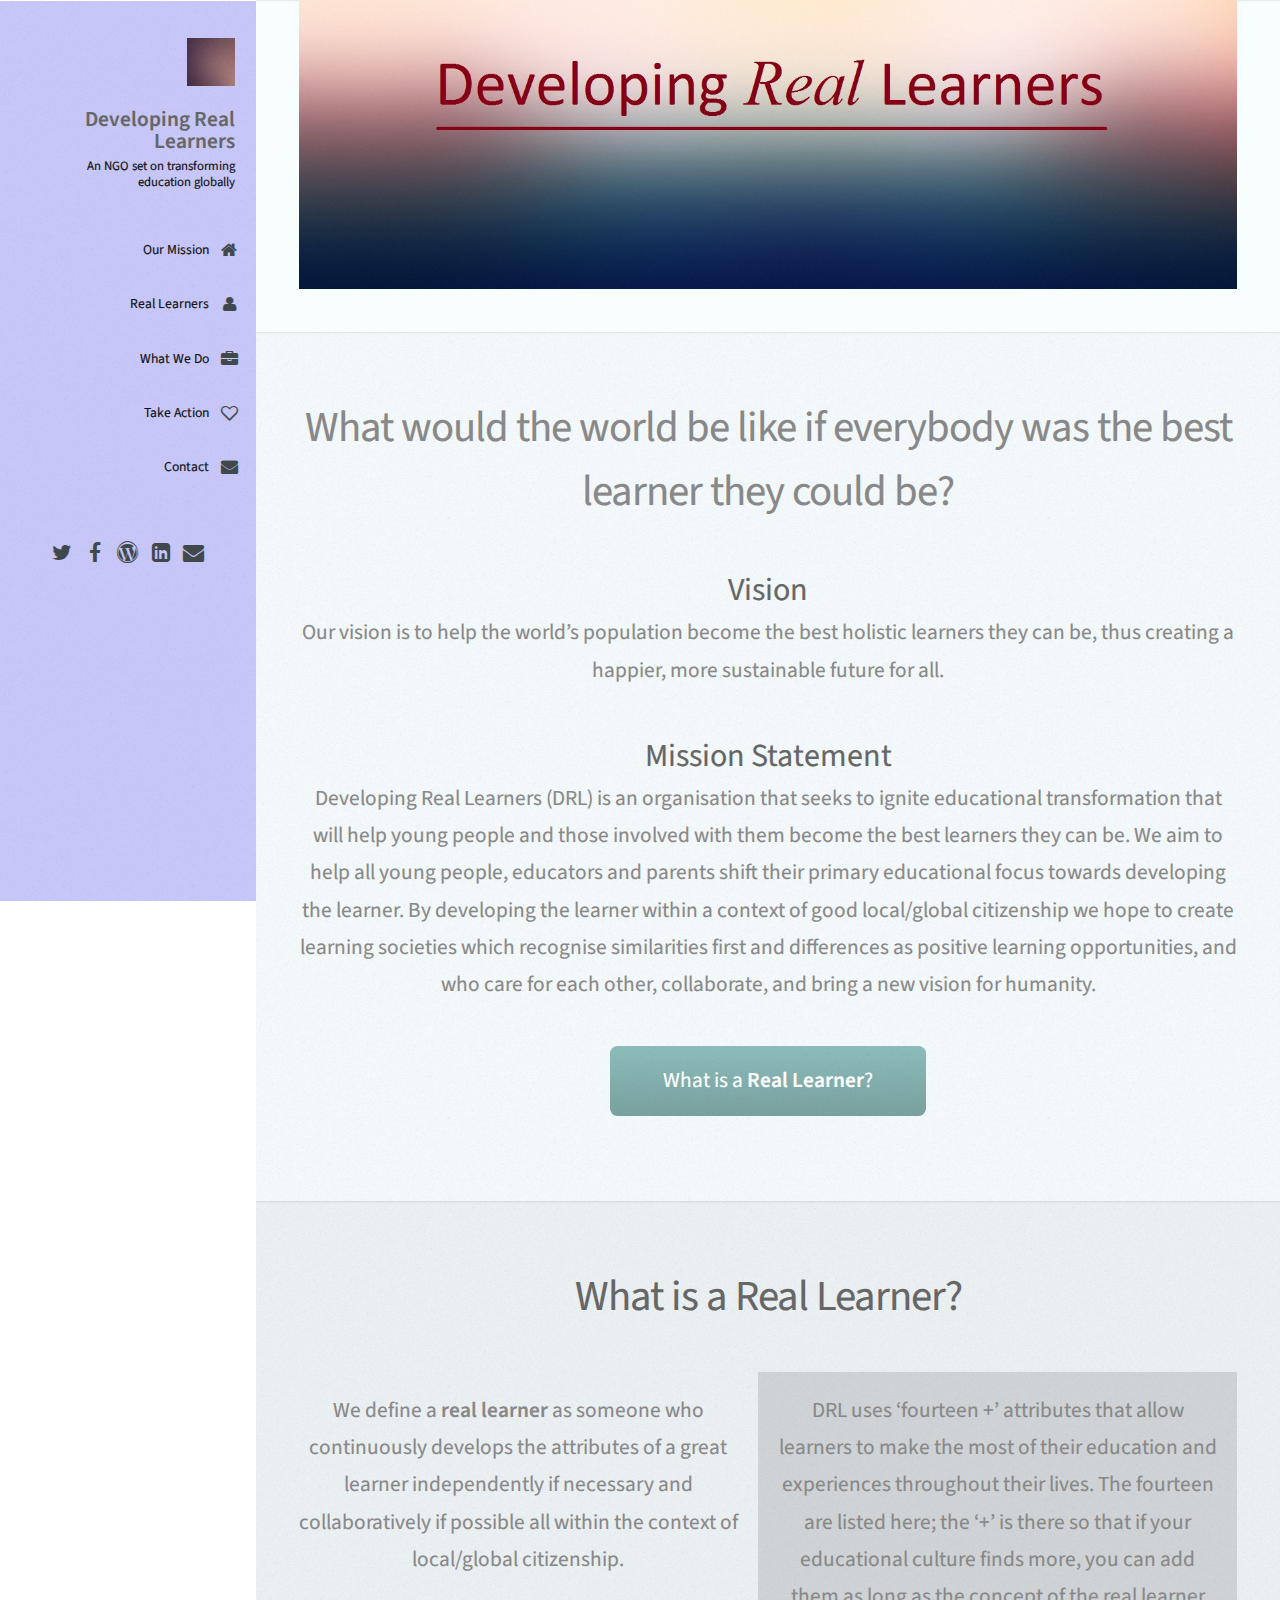
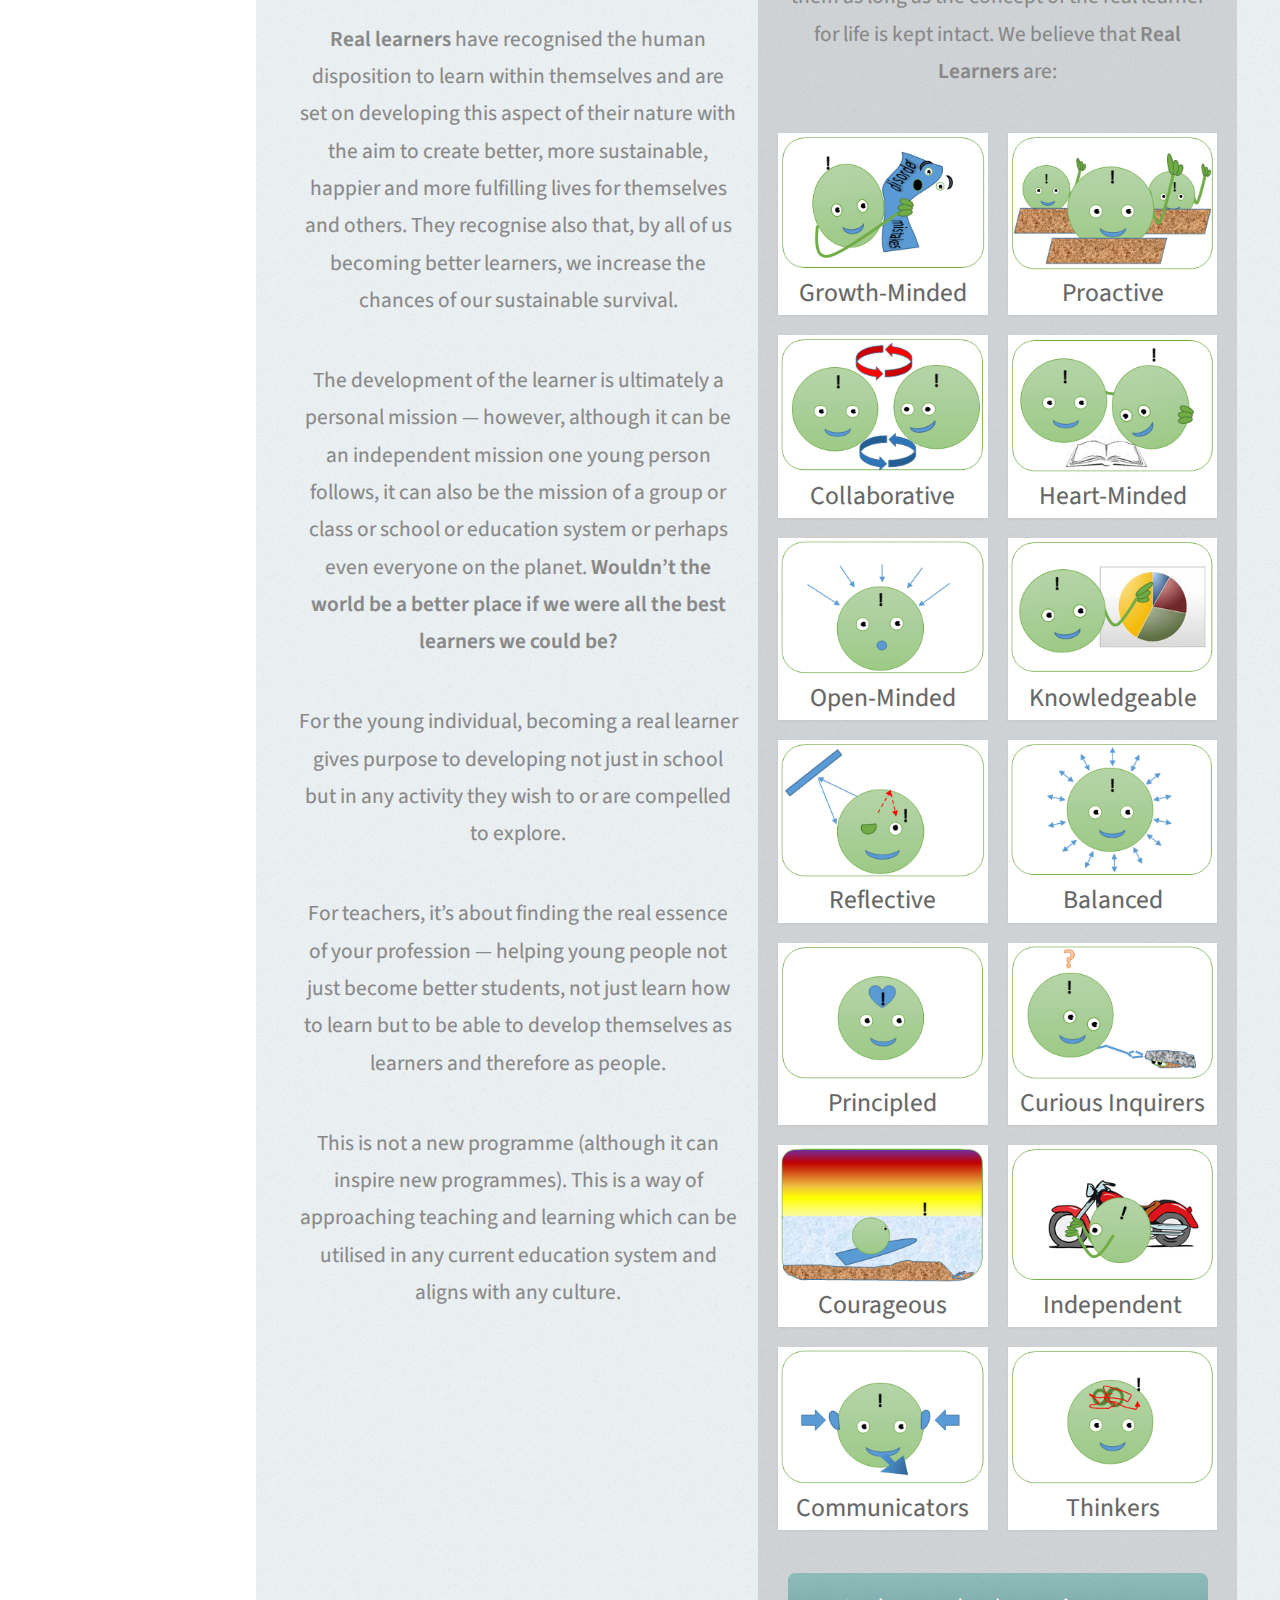
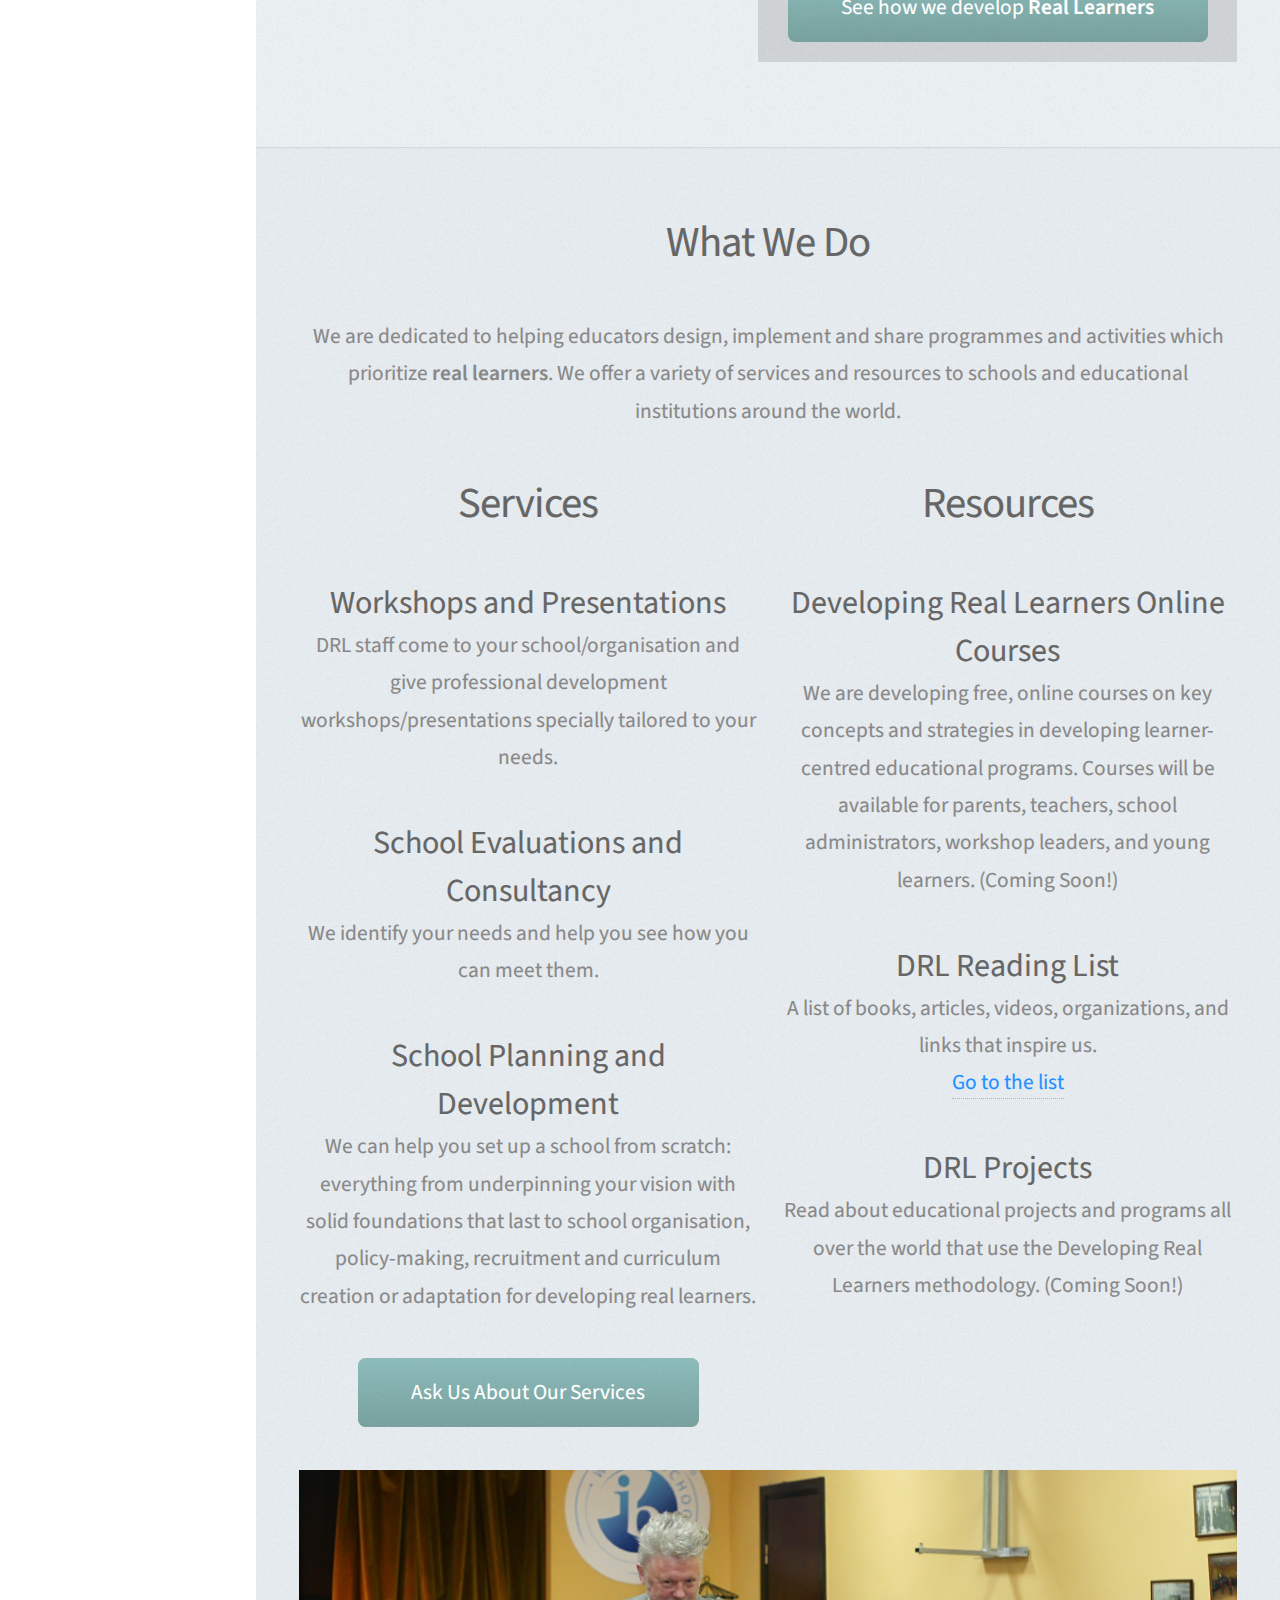
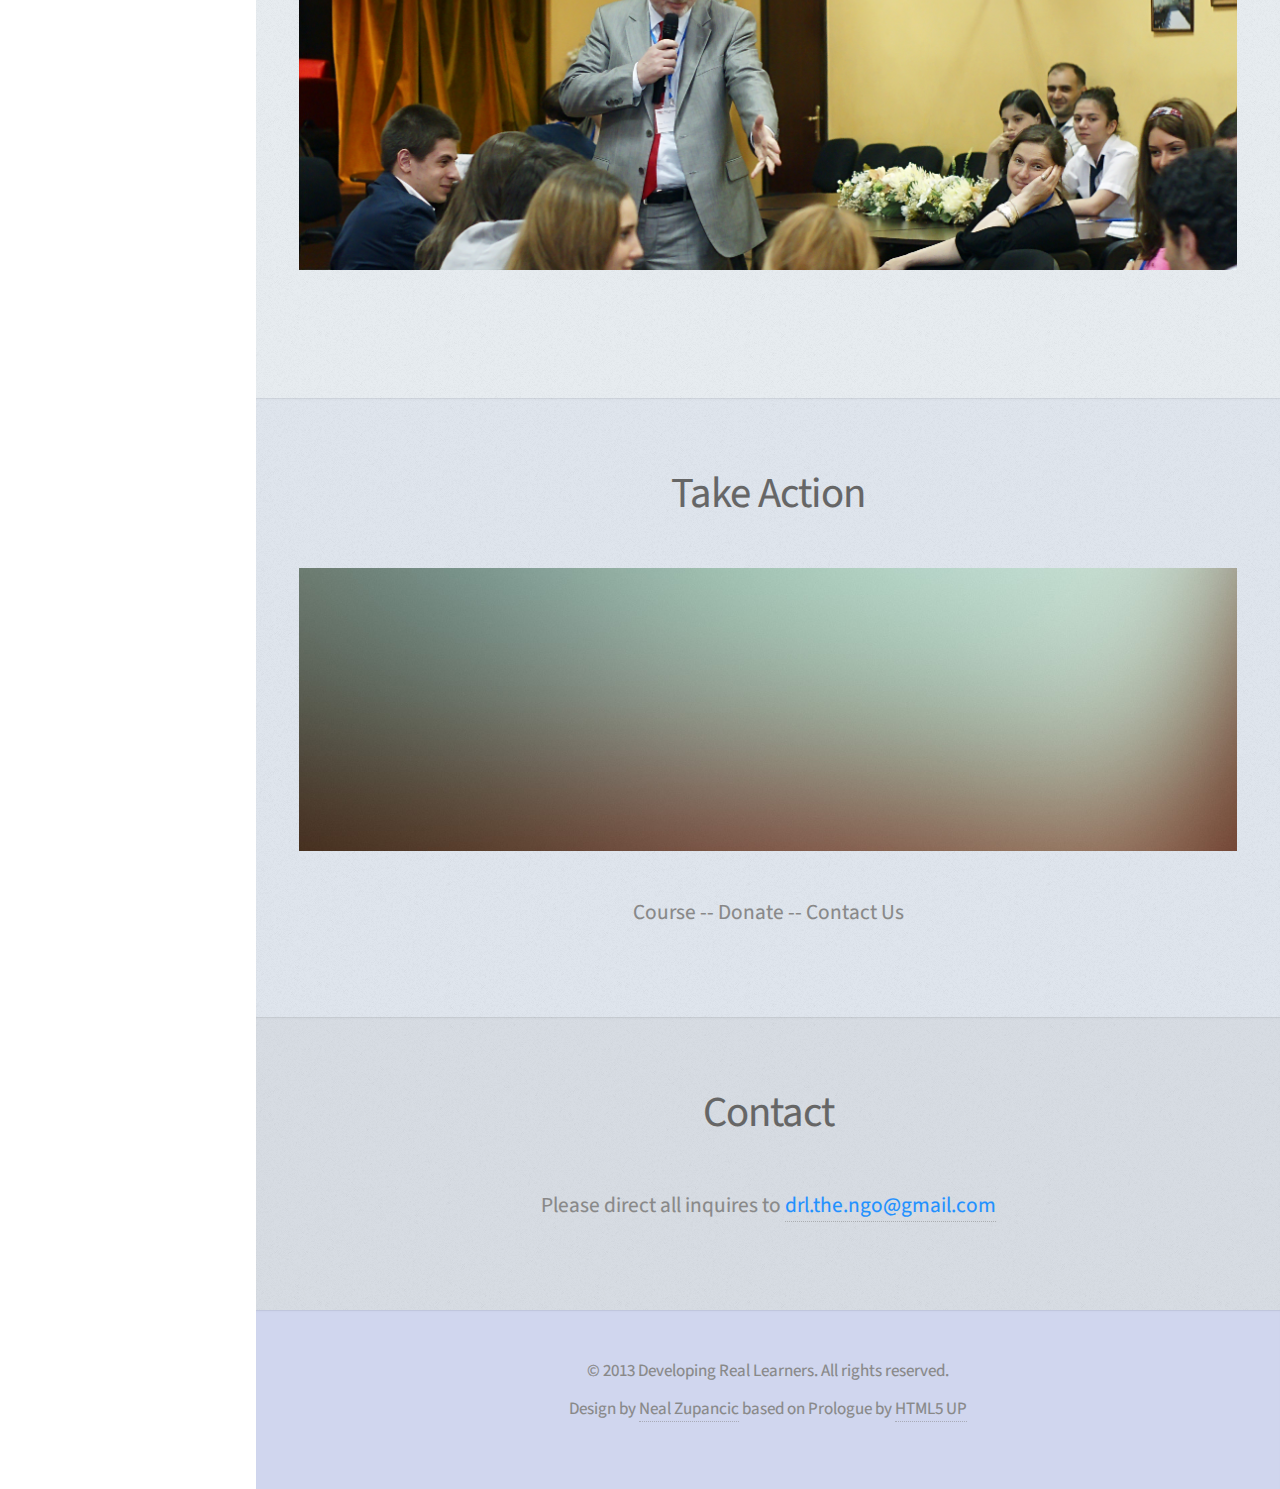
<file: main/index.html>
<!DOCTYPE HTML>
<!--
	Developing Real Learners
	webmaster: Neal Zupancic (panoptical.github.io)
	***site design is based on:***
	
	Prologue 1.2 by HTML5 UP
	html5up.net | @n33co
	Free for personal and commercial use under the CCA 3.0 license (html5up.net/license)
-->
<html>
	<head>
		<title>Developing Real Learners | An NGO set on transforming education globally</title>
		<meta http-equiv="content-type" content="text/html; charset=utf-8" />
		<meta name="description" content="" />
		<meta name="keywords" content="" />
		<link href="http://fonts.googleapis.com/css?family=Source+Sans+Pro:200,300,400,600" rel="stylesheet" type="text/css" />
		<!--[if lte IE 8]><script src="js/html5shiv.js"></script><![endif]-->
		<script src="js/jquery.min.js"></script>
		<script src="js/skel.min.js"></script>
		<script src="js/skel-panels.min.js"></script>
		<script src="js/init.js"></script>
		<noscript>
			<link rel="stylesheet" href="css/skel-noscript.css" />
			<link rel="stylesheet" href="css/style.css" />
			<link rel="stylesheet" href="css/style-wide.css" />
		</noscript>
		<!--[if lte IE 9]><link rel="stylesheet" href="css/ie9.css" /><![endif]-->
		<!--[if lte IE 8]><link rel="stylesheet" href="css/ie8.css" /><![endif]-->
	</head>
	<body>

		<!-- Header -->
			<div id="header" class="skel-panels-fixed">

				<div class="top">

					<!-- Logo -->
						<div id="logo">
							<span class="image avatar48"><img src="images/avatar.jpg" alt="" /></span>
							<!-- h1 id="title"><a href="#main" id="main-link" class="scrolly">Developing Real Learners</a></h1-->
							<h1 id="title"><a href="#main" id="main-link" class="skel-panels-ignoreHref">Developing Real Learners</a></h1>
							<span class="byline">An NGO set on transforming education globally</span>
						</div>

					<!-- Nav -->
						<nav id="nav">
							<!--
							
								Prologue's nav expects links in one of two formats:
								
								1. Hash link (scrolls to a different section within the page)
								
								   <li><a href="#foobar" id="foobar-link" class="skel-panels-ignoreHref"><span class="fa fa-whatever-icon-you-want">Foobar</span></a></li>

								2. Standard link (sends the user to another page/site)

								   <li><a href="http://foobar.tld"><span class="fa fa-whatever-icon-you-want">Foobar</span></a></li>
							
							-->
							<ul>
								<li><a href="#mission" id="mission-link" class="skel-panels-ignoreHref"><span class="fa fa-home">Our Mission</span></a></li>
								<li><a href="#real_learners" id="real_learners-link" class="skel-panels-ignoreHref"><span class="fa fa-user">Real Learners</span></a></li>
								<li><a href="#what_we_do" id="what_we_do-link" class="skel-panels-ignoreHref"><span class="fa fa-briefcase">What We Do</span></a></li>
								<!--li><a href="#projects" id="projects-link" class="skel-panels-ignoreHref"><span class="fa fa-th-list">Projects</span></a></li-->
								<li><a href="#take_action" id="take_action-link" class="skel-panels-ignoreHref"><span class="fa fa-heart-o">Take Action</span></a></li>
								<li><a href="#contact" id="contact-link" class="skel-panels-ignoreHref"><span class="fa fa-envelope">Contact</span></a></li>
							</ul>
						</nav>
						
				</div>
				
				<div class="bottom">

					<!-- Social Icons -->
						<ul class="icons">
							<li><a href="https://twitter.com/DRLngo" class="fa fa-twitter solo"><span>Twitter</span></a></li>
							<li><a href="https://www.facebook.com/pages/Developing-Real-Learners/163825027147484" class="fa fa-facebook solo"><span>Facebook</span></a></li>
							<!--li><a href="https://github.com/developing-real-learners" class="fa fa-github solo"><span>Github</span></a></li-->
							<li><a href="https://developingreallearners.wordpress.com" class="fa fa-wordpress solo"><span>Wordpress</span></a></li>
							<li><a href="http://www.linkedin.com/groups/Developing-Real-Learners-4801809/about" class="fa fa-linkedin-square solo"><span>LinkedIn</span></a></li>
							<li><a href="mailto:drl.the.ngo@gmail.com" class="fa fa-envelope solo"><span>Email</span></a></li>
						</ul>
				
				</div>
			
			</div>
						
		<!-- Main -->
			<div id="main">
			
				<!-- Intro -->
						
					<section id="banner" class="one">
						
						<div class="container">
							<div class="image featured">
								<img src="images/pic01e.jpg" alt="" />
							</div>
						</div>
							
					</section>
					
					<section id="mission" class="two">
						<div class="container">
							<header>
								<h2 class="alt">What would the world be like if everybody was the best learner they could be?</h2>
							</header>
							
							<h3>Vision</h3>
							<p>Our vision is to help the world’s population become the best holistic learners they can be,
							thus creating a happier, more sustainable future for all.</p>

							<h3>Mission Statement</h3>
							<p>
							Developing Real Learners (DRL) is an organisation that seeks to ignite educational 
							transformation that will help young people
							and those involved with them become the best learners they can be.  We aim to help all young people,
							educators and parents shift their primary educational focus towards developing the learner.  
							By developing the learner within a context of good local/global citizenship we hope to
							create learning societies which recognise similarities first and differences 
							as positive learning opportunities, and who care for each other, collaborate,
							and bring a new vision for humanity.
							</p>
							<footer>
								<a href="#real_learners" class="button scrolly">What is a <strong>Real Learner</strong>?</a>
							</footer>

						</div>
					</section>
					
				<!-- Real Learners -->
					<section id="real_learners" class="three">
							
						<div class="container">
							
							<header>
								<h2>What is a Real Learner?</h2>
							</header>
							<div class="row">
							
								<div class="6u padded">
									
							
							
									<p>We define a <strong>real learner</strong> as someone who continuously develops the attributes
									of a great learner independently if necessary and collaboratively if possible all within
									the context of local/global citizenship.</p>  
							
									<p><strong>Real learners</strong> have recognised the human disposition to learn within themselves
									and are set on developing this aspect of their nature with the aim to create better,
									more sustainable, happier and more fulfilling lives for themselves and others.  They 
									recognise also that, by all of us becoming better learners, we increase the chances
									of our sustainable survival.</p>
							
									<p>The development of the learner is ultimately a personal mission &mdash; however, although it can be
									an independent mission one young person follows, it can also be the mission of a group or class or school
									or education system or perhaps even everyone on the planet.  <strong>Wouldn’t the world be a better place if
									we were all the best learners we could be?</strong></p>
							
									<p>For the young individual, becoming a real learner gives purpose to developing
									not just in school but in any activity they wish to or are compelled to explore.</p>
									
									<p>For teachers, it’s about finding the real essence of your profession &mdash; helping young people not just 
									become better students, not just learn how to learn but to be able to develop themselves as learners and
									therefore as people.</p>
									
									<p>This is not a new programme (although it can inspire new programmes).  This is a way of approaching
									teaching and learning which can be utilised in any current education system and aligns with any culture.</p>
							
									<!--p>(this could be a good place to plug the online course, e.g.: "For more information, consider taking
									our free online course. [link]")</p><!-->

								</div>
								<div class="6u padded" id="attributes">
							
									<p>DRL uses ‘fourteen +’ attributes that allow learners to make the most of their education and experiences 
									throughout their lives. The fourteen are listed here; the ‘+’ is there so that if your educational culture
									finds more, you can add them as long as the concept of the real learner for life is kept intact.
									We believe that <strong>Real Learners</strong> are:
							
									<div class="row">
										<div class="6u">
											<article class="item" tabindex="0" onclick="toggle(this)">
												<img class="image full" src="images/icons/antifragile.png" alt="" />
												<header>
													<h3>Growth-&shy;Minded</h3>
												<p class="hidden">We happily grow and develop as learners from our mistakes, misunderstandings and
												situations of disorder and uncertainty. We seek to learn and improve as learners rather
												than blame when things go wrong.</p>
												</header>
											</article>
											<article class="item" tabindex="0" onclick="toggle(this)">
												<img class="image full" src="images/icons/collaborator.png" alt="" />
												<header>
													<h3>Collabor&shy;ative</h3>
													<p class="hidden">We know how to behave in a group so that we all give our best
													and gain the most out of developing together.  We seek collaboration and diversity
													of opinion as positive and necessary experiences.</p>
												</header>
											</article>
											<article class="item" tabindex="0" onclick="toggle(this)">
												<img class="image full" src="images/icons/open_minded.png" alt="" />
												<header>
													<h3>Open-&#8203;Minded</h3>
													<p class="hidden">We understand that there are ideas that question our own and
													we are hungry to learn about them, knowing that at times we will not understand
													or agree with them. We understand that being open-minded means being empathic,
													caring and willing to try new things but not at the cost of our principles as
													learners and as humans.</p>
												</header>
												
											</article>
											<article class="item" tabindex="0" onclick="toggle(this)">
												<img class="image full" src="images/icons/reflective.png" alt="" />
												<header>
													<h3>Reflective</h3>
													<p class="hidden">We know and use appropriate strategies to reconsider what
													we and others do, know and learn in order to develop as better learners.  
													We learn from our successes and grow from our mistakes.</p>
												</header>
											</article>
											<article class="item" tabindex="0" onclick="toggle(this)">
												<img class="image full" src="images/icons/principled.png" alt="" />
												<header>
													<h3>Principled</h3>
													<p class="hidden">We respect the learning process and the development
													of our environment, ourselves and others as learners. We will not damage
													them by breaking the trust in others or ourselves.</p>
												</header>
											</article>
											<article class="item" tabindex="0" onclick="toggle(this)">
												<img class="image full" src="images/icons/courageous.png" alt="" />
												<header>
													<h3>Coura&shy;geous</h3>
													<p class="hidden">We are willing to go outside our comfort zone in order
													to develop as learners and grow as people. We stand up for our rights as
													learners and protect those of others. We are not afraid to admit we were wrong</p>
												</header>
											</article>
											<article class="item" tabindex="0" onclick="toggle(this)">
												<img class="image full" src="images/icons/communicator.png" alt="" />
												<header>
													<h3>Communi&shy;cators</h3>
													<p class="hidden">We know appropriate ways to communicate in a wide range
													of situations and environments.  We seek to find ways to communicate in 
													unfamiliar situations or with people with different modes of communications to our own.</p>
												</header>
											</article>
										</div>
										<div class="6u">
											<article class="item" tabindex="0" onclick="toggle(this)" title="We do not wait to be told to develop ourselves as learners.  We develop ourselves and keep on finding and creating opportunities to grow. We take action where it is needed.  ">
												<img class="image full" src="images/icons/proactive.png" alt="" />
												<header>
													<h3>Proactive</h3>
													<p class="hidden">We do not wait to be told to develop ourselves as learners.
													We develop ourselves and keep on finding and creating opportunities to grow.
													We take action where it is needed.  </p>
													<!--p>We do not wait to be told to develop ourselves as learners.  We develop ourselves and keep on finding and creating opportunities to grow. We take action where it is needed.  </p-->
												</header>
											</article>
											<article class="item" tabindex="0" onclick="toggle(this)">
												<img class="image full" src="images/icons/caring.png" alt="" />
												<header>
													<h3>Heart-&shy;Minded</h3>
													<p class="hidden">We care about our development as learners, the development
													of other learners and the environments in which we all learn. We empathise
													with other living things as a means to developing ourselves as learners.</p>
												</header>
											</article>
											<article class="item" tabindex="0" onclick="toggle(this)">
												<img class="image full" src="images/icons/knowledgeable.png" alt="" />
												<header>
													<h3>Knowledge&shy;able</h3>
													<p class="hidden">We know ourselves as learners.  We know what we know and
													know how to go about finding out what we don’t. We know how to generate knowledge,
													approach understanding and how to use both.</p>
												</header>
											</article>
											<article class="item" tabindex="0" onclick="toggle(this)">
												<img class="image full" src="images/icons/balanced.png" alt="" />
												<header>
													<h3>Balanced</h3>
													<p class="hidden">We strive to maintain a balance in the development of our learner
													attributes and to balance the way each attribute affects the others. We ensure that
													we are always ready and fit to develop as learners.</p>
												</header>
											</article>
											<article class="item" tabindex="0" onclick="toggle(this)">
												<img class="image full" src="images/icons/curious_inquirer.png" alt="" />
												<header>
													<h3>Curious Inquirers</h3>
													<p class="hidden">As we develop our curiosity, we generate and recognize the questions
													that come out of our experience with our learning and environment.  We seek answers to
													these questions and gain new understanding from them through a variety of strategies.
													We know how to deal with questions we cannot currently answer. </p>
												</header>
											</article>
										
										
											<article class="item" tabindex="0" onclick="toggle(this)">
												<img class="image full" src="images/icons/independent.png" alt="" />
												<header>
													<h3>Independ&shy;ent</h3>
													<p class="hidden">We are capable of developing ourselves as learners on our own.  We 
													are capable to manage our learning environment and learn independently when appropriate
													or necessary. </p>
												</header>
											</article>
											<article class="item" tabindex="0" onclick="toggle(this)">
												<img class="image full" src="images/icons/thinker.png" alt="" />
												<header>
													<h3>Thinkers</h3>
													<p class="hidden">We use a range of thinking strategies and tools appropriately to approach
													our development as learners and the problems we identify and that identify themselves to us.</p>
												</header>
											</article>
											
											
										</div>
									</div>
									
									<footer>
										<a href="#what_we_do" class="button scrolly">See how we develop <strong>Real Learners</strong></a>
									</footer>
									
									
								</div>	
							</div>
							
							
						</div>
						
						
					</section>

				<!-- What We Do -->
					<section id="what_we_do" class="four">
						<div class="container">

							

							<!-- 
							<-->
							<header> <!--id="what_we_do"-->
								<h2>What We Do</h2>
							</header>
							<div>
							
							<p>We are dedicated to helping educators design, implement and share programmes and activities which
							prioritize <strong>real learners</strong>. 
							We offer a variety of services and resources to schools and educational institutions around the world.
							</p>
							
							
							

							<div class="row">
								<div class="6u">
									<header>
										<h2>
											Services
										</h2>
									</header>
								
							<h3>Workshops and Presentations</h3>
							<p>DRL staff come to your school/organisation and give professional
							development workshops/presentations specially tailored to your needs.</p>
							

							<h3>School Evaluations and Consultancy</h3>
							<p>We identify your needs and help you see how you can meet them.</p>


							<h3>School Planning and Development</h3>
							<p>We can help you set up a school from scratch: everything
							from underpinning your vision with solid foundations that 
							last to school organisation, policy-making, recruitment and 
							curriculum creation or adaptation for developing real learners.</p>


							<!--h3>Professional development course design</h3>
							<p>(Description here)</p-->
							
							<p><a href="#contact" class="button scrolly">
							Ask Us About Our Services
							</a></p>
							
								</div>
								
								<div class="6u">
									<header>
										<h2>
											Resources
										<h2>
									</header>
							
							<h3>Developing Real Learners Online Courses</h3>
							<p>
							We are developing free, online courses on key concepts and strategies in developing learner-centred
							educational programs.  Courses will be available for parents, teachers, school administrators, workshop 
							leaders, and young learners.
							(Coming Soon!)</p>
							
							<h3>DRL Reading List</h3>
							<p>A list of books, articles, videos, organizations, and links that inspire us.<br><a href="resources.html">Go to the list</a>
							</p>
							
							<h3>DRL Projects</h3>
							<p>Read about educational projects and programs all over the world that use the 
							Developing Real Learners methodology.  (Coming Soon!)</p>
							
							</div>
							
							<a href="#" id="workshop" class="image featured"><img src="images/workshops-for-young-learners.jpg" alt="Workshops for young learners" /></a>
						</div>
					</section>
				

				<!-- Take Action -->
					<section id="take_action" class="five">
						<div class="container">

							<header>
								<h2>Take Action</h2>
							</header>

							<a href="#" class="image featured"><img src="images/pic08.jpg" alt="" /></a>
							
							<p>Course -- Donate -- Contact Us</p>

						</div>
					</section>
				<!-- Contact -->
					<section id="contact" class="six">
						<div class="container">

							<header>
								<h2>Contact</h2>
							</header>

							<p>Please direct all inquires to 
							<script>
							var username = "drl.the.ngo";
							var hostname = "gmail.com";
							var linktext = username + "@" + hostname ;
							document.write("<a href='" + "mail" + "to:" + username + "@" + hostname + "'>" + linktext + "</a>");
							</script>
							</p>

						</div>
					</section>
			
			</div>

		<!-- Footer -->
			<div id="footer">
				
				<!-- Copyright -->
					<div class="copyright">
						<p>&copy; 2013 Developing Real Learners. All rights reserved.</p>
						<ul class="menu">
							<li>Design by <a href="http://panoptical.github.io">Neal Zupancic</a> based on Prologue by <a href="http://html5up.net">HTML5 UP</a></li>
						</ul>
					</div>
				
			</div>

	</body>
</html>
</file>
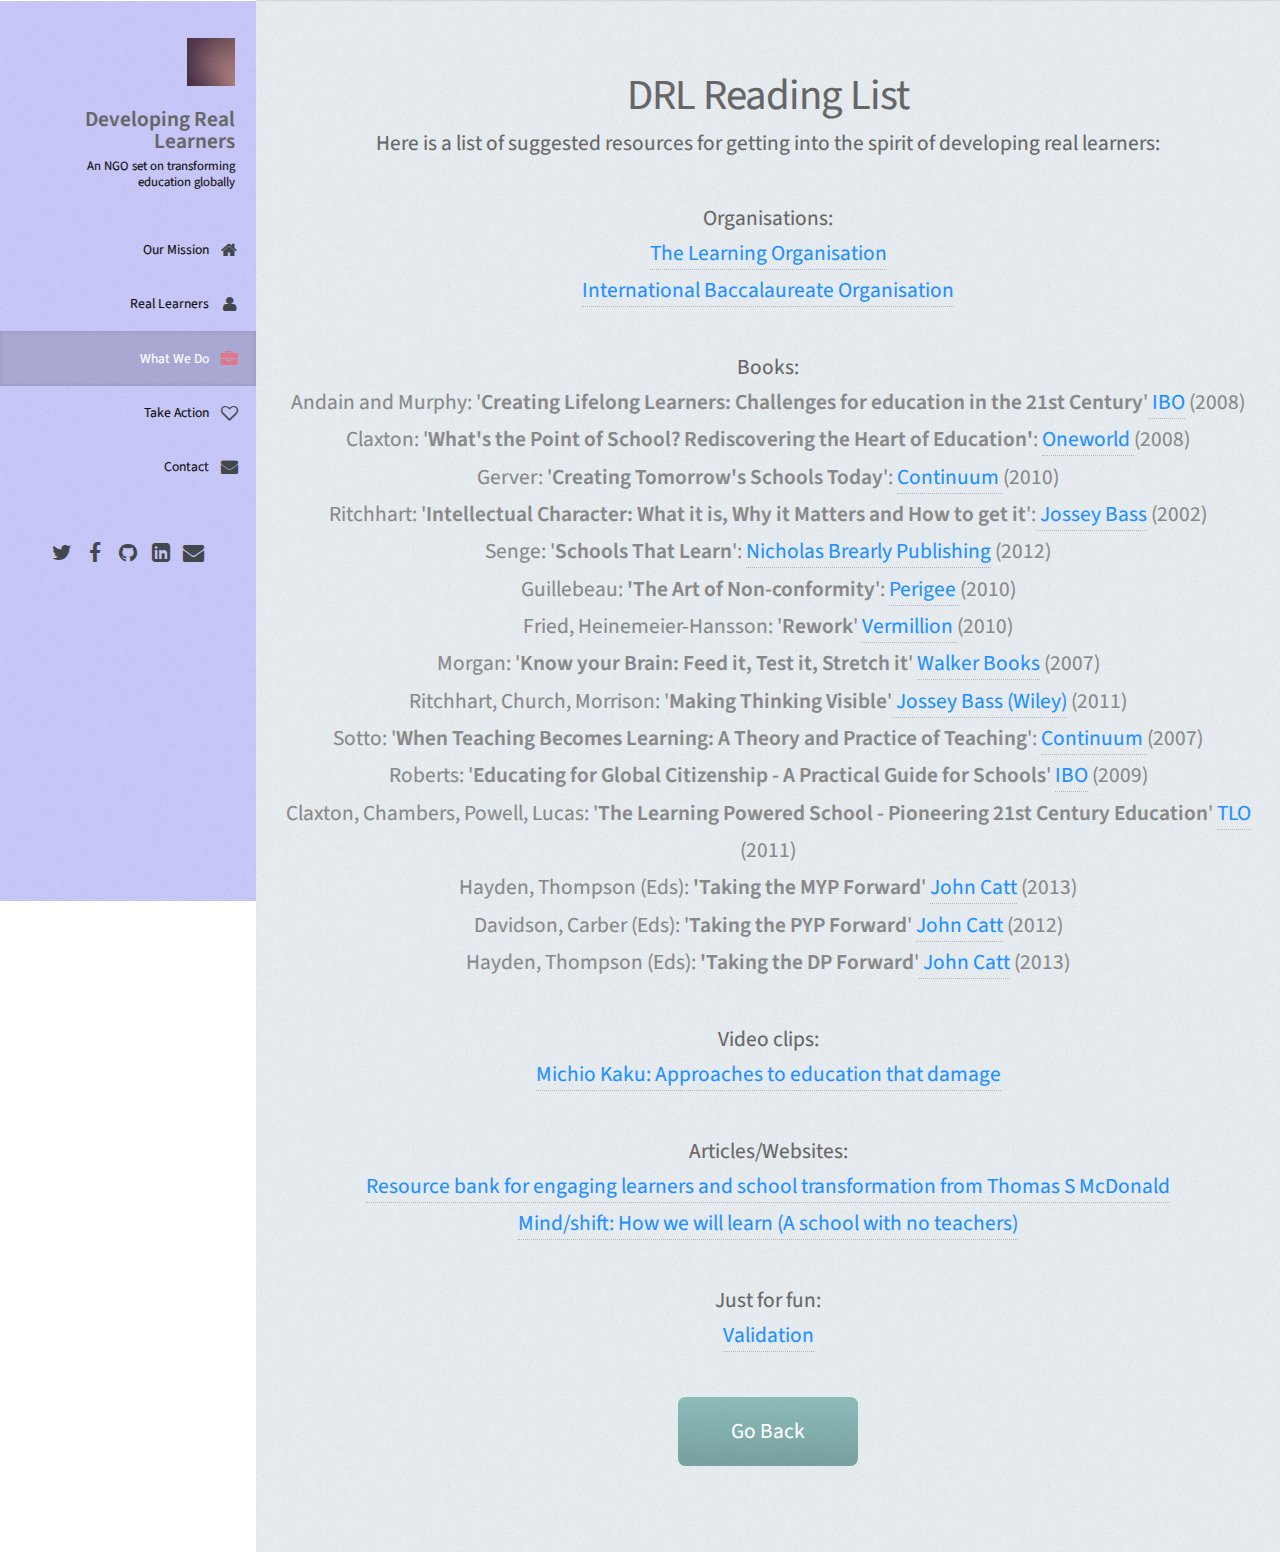
<file: main/resources.html>
<!DOCTYPE HTML>
<!--
	Developing Real Learners
	webmaster: Neal Zupancic (panoptical.github.io)

-->
<html>
	<head>
		<title>Developing Real Learners | Reading List</title>
		<meta http-equiv="content-type" content="text/html; charset=utf-8" />
		<meta name="description" content="" />
		<meta name="keywords" content="" />
		<link href="http://fonts.googleapis.com/css?family=Source+Sans+Pro:200,300,400,600" rel="stylesheet" type="text/css" />
		<!--[if lte IE 8]><script src="js/html5shiv.js"></script><![endif]-->
		<script src="js/jquery.min.js"></script>
		<script src="js/skel.min.js"></script>
		<script src="js/skel-panels.min.js"></script>
		<script src="js/init.js"></script>
		<noscript>
			<link rel="stylesheet" href="css/skel-noscript.css" />
			<link rel="stylesheet" href="css/style.css" />
			<link rel="stylesheet" href="css/style-wide.css" />
		</noscript>
		<!--[if lte IE 9]><link rel="stylesheet" href="css/ie9.css" /><![endif]-->
		<!--[if lte IE 8]><link rel="stylesheet" href="css/ie8.css" /><![endif]-->
	</head>
	<body>
	
	
			<!-- Header -->
			<div id="header" class="skel-panels-fixed">

				<div class="top">

					<!-- Logo -->
						<div id="logo">
							<span class="image avatar48"><img src="images/avatar.jpg" alt="" /></span>
							<h1 id="title"><a href="index.html#main" id="main-link" class="scrolly">Developing Real Learners</a></h1>
							<span class="byline">An NGO set on transforming education globally</span>
						</div>

					<!-- Nav -->
						<nav id="nav">
							<!--
							
								Prologue's nav expects links in one of two formats:
								
								1. Hash link (scrolls to a different section within the page)
								
								   <li><a href="#foobar" id="foobar-link" class="skel-panels-ignoreHref"><span class="fa fa-whatever-icon-you-want">Foobar</span></a></li>

								2. Standard link (sends the user to another page/site)

								   <li><a href="http://foobar.tld"><span class="fa fa-whatever-icon-you-want">Foobar</span></a></li>
							
							-->
							<ul>
								<li><a href="index.html#top" id="top-link" class="skel-panels-ignoreHref"><span class="fa fa-home">Our Mission</span></a></li>
								<li><a href="index.html#real_learners" id="real_learners-link" class="skel-panels-ignoreHref"><span class="fa fa-user">Real Learners</span></a></li>
								<li><a href="index.html#what_we_do" id="what_we_do-link" class="skel-panels-ignoreHref active"><span class="fa fa-briefcase">What We Do</span></a></li>
								<!--li><a href="#projects" id="projects-link" class="skel-panels-ignoreHref"><span class="fa fa-th-list">Projects</span></a></li-->
								<li><a href="index.html#take_action" id="take_action-link" class="skel-panels-ignoreHref"><span class="fa fa-heart-o">Take Action</span></a></li>
								<li><a href="index.html#contact" id="contact-link" class="skel-panels-ignoreHref"><span class="fa fa-envelope">Contact</span></a></li>
							</ul>
						</nav>
						
				</div>
				
				<div class="bottom">

					<!-- Social Icons -->
						<ul class="icons">
							<li><a href="#" class="fa fa-twitter solo"><span>Twitter</span></a></li>
							<li><a href="https://www.facebook.com/pages/Developing-Real-Learners/163825027147484" class="fa fa-facebook solo"><span>Facebook</span></a></li>
							<li><a href="#" class="fa fa-github solo"><span>Github</span></a></li>
							<li><a href="http://www.linkedin.com/groups/Developing-Real-Learners-4801809/about" class="fa fa-linkedin-square solo"><span>LinkedIn</span></a></li>
							<li><a href="mailto:drl.the.ngo@gmail.com" class="fa fa-envelope solo"><span>Email</span></a></li>
						</ul>
				
				</div>
			
			</div>
			

	<div id="main">
		<section class="four">
			<header>
				<h2>DRL Reading List</h2>
				<h4>Here is a list of suggested resources for getting into the spirit of developing real learners:</h4>
			</header>
			
			<h4>Organisations:</h4>
			<ul>
				<li>
					<a title="The Learning Organisation" href="http://www.tloltd.co.uk/" target="_blank">The Learning Organisation</a>
				</li><li>
					<a title="International Baccalaureate Organisation" href="http://ibo.org/" target="_blank">International Baccalaureate Organisation</a>
				</li>
			</ul>

			<h4>Books:</h4>		
			<ul>
				<li>Andain and Murphy: '<strong>Creating Lifelong Learners: Challenges for education in the 21st Century</strong>'<a title="ibo" href="https://store.ibo.org/" target="_blank"> IBO</a> (2008)</li>
				<li>Claxton: '<strong>What's the Point of School? Rediscovering the Heart of Education'</strong>: <a title="oneworld" href="http://www.oneworld-publications.com/" target="_blank">Oneworld </a>(2008)</li>
				<li>Gerver: '<strong>Creating Tomorrow's Schools Today</strong>': <a title="continuum" href="http://www.continuumbooks.com/CompanionWebsites/" target="_blank">Continuum </a>(2010)</li>
				<li>Ritchhart: '<strong>Intellectual Character: What it is, Why it Matters and How to get it</strong>':<a title="jb" href="http://www.josseybass.com/WileyCDA/" target="_blank"> Jossey Bass</a> (2002)</li>
				<li>Senge: '<strong>Schools That Learn</strong>': <a title="nb" href="http://nicholasbrealey.com/welcome" target="_blank">Nicholas Brearly Publishing</a> (2012)</li>
				<li>Guillebeau:<strong> 'The Art of Non-conformity</strong>': <a title="perigree" href="http://www.us.penguingroup.com/static/pages/publishers/adult/perigee.html" target="_blank">Perigee </a>(2010)</li>
				<li>Fried, Heinemeier-Hansson: '<strong>Rework</strong>' <a title="verm" href="http://www.eburypublishing.co.uk/about-us/about/imprints/vermilion" target="_blank">Vermillion </a>(2010)</li>
				<li>Morgan: '<strong>Know your Brain: Feed it, Test it, Stretch it</strong>' <a title="wb" href="http://www.walker.co.uk/bookshelf/search.aspx?q=know%20your%20brain" target="_blank">Walker Books</a> (2007)</li>
				<li>Ritchhart, Church, Morrison: '<strong>Making Thinking Visible</strong>'<a title="jbw" href="http://www.josseybass.com/WileyCDA/" target="_blank"> Jossey Bass (Wiley)</a> (2011)</li>
				<li>Sotto: '<strong>When Teaching Becomes Learning: A Theory and Practice of Teaching</strong>': <a title="continuum" href="http://www.continuumbooks.com/CompanionWebsites/" target="_blank">Continuum </a>(2007)</li>
				<li>Roberts: '<strong>Educating for Global Citizenship - A Practical Guide for Schools</strong>' <a title="ibo" href="https://store.ibo.org/" target="_blank">IBO</a> (2009)</li>
				<li>Claxton, Chambers, Powell, Lucas: '<strong>The Learning Powered School - Pioneering 21st Century Education</strong>' <a title="TLO" href="http://www.tloltd.co.uk/shopproducts.php" target="_blank">TLO</a> (2011)</li>
				<li>Hayden, Thompson (Eds): <strong>'Taking the MYP Forward</strong>' <a title="JC" href="http://johncattbookshop.com/" target="_blank">John Catt</a> (2013)</li>
				<li>Davidson, Carber (Eds): '<strong>Taking the PYP Forward</strong>' <a title="JC" href="http://johncattbookshop.com/" target="_blank">John Catt</a> (2012)</li>
				<li>Hayden, Thompson (Eds): <strong>'Taking the DP Forward</strong>'<a title="JC" href="http://johncattbookshop.com/" target="_blank"> John Catt</a> (2013)</li>
			</ul>

			<h4>Video clips:</h4>
			<ul>
				<li><a title="Michio Kaku: Approaches to education that damage" href="https://www.youtube.com/watch?v=LelNYqVEOZQ" target="_blank">Michio Kaku: Approaches to education that damage</a></li>
			</ul>

			<h4>Articles/Websites:</h4>
			<ul>
				<li><a title="Tom McDonald" href="http://mcdonaldsalesandmarketing.biz/5231/education-reform/" target="_blank">Resource bank for engaging learners and school transformation from Thomas S McDonald</a></li>
				<li><a title="MS" href="http://blogs.kqed.org/mindshift/2013/09/a-school-with-no-teachers-where-students-teach-themselves/#!" target="_blank">Mind/shift: How we will learn (A school with no teachers)</a></li>
			</ul>
			
			<h4>Just for fun:</h4>
			<ul>
				<li><a title="Validation" href="http://www.youtube.com/watch?v=Cbk980jV7Ao&amp;feature=player_embedded" target="_blank">Validation</a></li>
			</ul>
			
			<p><a href="#" class="button" onclick="history.go(-1);">
			Go Back
			</a></p>
			
</section>
</div>

</body>
</html>
</file>
<file: main/css/style-wide.css>
/*
	Prologue 1.2 by HTML5 UP
	html5up.net | @n33co
	Free for personal and commercial use under the CCA 3.0 license (html5up.net/license)
*/

/*********************************************************************************/
/* Basic                                                                         */
/*********************************************************************************/

	body,input,textarea,select
	{
		font-size: 17pt;
	}
	
/*********************************************************************************/
/* Header                                                                        */
/*********************************************************************************/

	#header
	{
		width: 300px;
		//width: 15%;
		//overflow-y:auto;
	}
	
/*********************************************************************************/
/* Footer                                                                        */
/*********************************************************************************/

	#footer
	{
		margin-left: 300px;
	}
	
/*********************************************************************************/
/* Main                                                                          */
/*********************************************************************************/

	#main
	{
		margin-left: 300px;
	}
	
	.item header h3
				{
					//font-size: 1em;
					
				}
</file>
<file: main/css/ie9.css>
/*
	Prologue 1.2 by HTML5 UP
	html5up.net | @n33co
	Free for personal and commercial use under the CCA 3.0 license (html5up.net/license)
*/

/*********************************************************************************/
/* Basic                                                                         */
/*********************************************************************************/

	/* Buttons */
		
		.button
		{
			background-image: url('images/ie9/button.svg');
		}
</file>
<file: main/css/ie8.css>
/*
	Prologue 1.2 by HTML5 UP
	html5up.net | @n33co
	Free for personal and commercial use under the CCA 3.0 license (html5up.net/license)
*/

/*********************************************************************************/
/* Basic                                                                         */
/*********************************************************************************/

	/* Forms */

		form
		{
		}
		
			form input.text,
			form select,
			form textarea
			{
				-ms-behavior: url('css/PIE.htc');
			}
			
	/* Buttons */
		
		.button
		{
			-ms-behavior: url('css/PIE.htc');
		}
		
/*********************************************************************************/
/* Header                                                                        */
/*********************************************************************************/

	#nav
	{
	}
	
		#nav ul
		{
		}
		
			#nav ul li
			{
			}
			
				#nav ul li a
				{
					color: #888;
				}

					#nav ul li a.active
					{
						background: #1C2022;
					}

/*********************************************************************************/
/* Side Panel                                                                    */
/*********************************************************************************/

	#sidePanelToggle
	{
	}
	
		#sidePanelToggle .toggle
		{
			background-color: #888;
		}
</file>
<file: main/css/skel-noscript.css>
/* Resets (http://meyerweb.com/eric/tools/css/reset/ | v2.0 | 20110126 | License: none (public domain)) */

	html,body,div,span,applet,object,iframe,h1,h2,h3,h4,h5,h6,p,blockquote,pre,a,abbr,acronym,address,big,cite,code,del,dfn,em,img,ins,kbd,q,s,samp,small,strike,strong,sub,sup,tt,var,b,u,i,center,dl,dt,dd,ol,ul,li,fieldset,form,label,legend,table,caption,tbody,tfoot,thead,tr,th,td,article,aside,canvas,details,embed,figure,figcaption,footer,header,hgroup,menu,nav,output,ruby,section,summary,time,mark,audio,video{margin:0;padding:0;border:0;font-size:100%;font:inherit;vertical-align:baseline;}article,aside,details,figcaption,figure,footer,header,hgroup,menu,nav,section{display:block;}body{line-height:1;}ol,ul{list-style:none;}blockquote,q{quotes:none;}blockquote:before,blockquote:after,q:before,q:after{content:'';content:none;}table{border-collapse:collapse;border-spacing:0;}body{-webkit-text-size-adjust:none}

/* Box Model */

	*, *:before, *:after {
		-moz-box-sizing: border-box;
		-webkit-box-sizing: border-box;
		-o-box-sizing: border-box;
		-ms-box-sizing: border-box;
		box-sizing: border-box;
	}

/* Container */

	body {
		min-width: 1200px;
	}

	.container {
		width: 1200px;
		margin-left: auto;
		margin-right: auto;
	}

	/* Modifiers */
	
		.container.small {
			width: 900px;
		}

		.container.big {
			width: 100%;
			max-width: 1500px;
			min-width: 1200px;
		}

/* Grid */

	/* Cells */

		.\31 2u { width: 100% }
		.\31 1u { width: 91.6666666667% }
		.\31 0u { width: 83.3333333333% }
		.\39 u { width: 75% }
		.\38 u { width: 66.6666666667% }
		.\37 u { width: 58.3333333333% }
		.\36 u { width: 50% }
		.\35 u { width: 41.6666666667% }
		.\34 u { width: 33.3333333333% }
		.\33 u { width: 25% }
		.\32 u { width: 16.6666666667% }
		.\31 u { width: 8.3333333333% }
		.\-11u { margin-left: 91.6666666667% }
		.\-10u { margin-left: 83.3333333333% }
		.\-9u { margin-left: 75% }
		.\-8u { margin-left: 66.6666666667% }
		.\-7u { margin-left: 58.3333333333% }
		.\-6u { margin-left: 50% }
		.\-5u { margin-left: 41.6666666667% }
		.\-4u { margin-left: 33.3333333333% }
		.\-3u { margin-left: 25% }
		.\-2u { margin-left: 16.6666666667% }
		.\-1u { margin-left: 8.3333333333% }

		.row > * {
			padding: 40px 0 0 40px;
			float: left;
			-moz-box-sizing: border-box;
			-webkit-box-sizing: border-box;
			-o-box-sizing: border-box;
			-ms-box-sizing: border-box;
			box-sizing: border-box;
		}

		.row + .row > * {
			padding-top: 40px;
		}

		.row {
			margin-left: -40px;
		}

	/* Rows */

		.row:after {
			content: '';
			display: block;
			clear: both;
			height: 0;
		}

		.row:first-child > * {
			padding-top: 0;
		}

		.row > * {
			padding-top: 0;
		}

		/* Modifiers */

			/* Flush */

				.row.flush {
					margin-left: 0;
				}

				.row.flush > * {
					padding: 0 !important;
				}

			/* Quarter */

				.row.quarter > * {
					padding: 10px 0 0 10px;
				}

				.row.quarter + .row.quarter > * {
					padding-top: 10px;
				}

				.row.quarter {
					margin-left: -10px;
				}

			/* Half */

				.row.half > * {
					padding: 20px 0 0 20px;
				}

				.row.half + .row.half > * {
					padding-top: 20px;
				}

				.row.half {
					margin-left: -20px;
				}

			/* One and (a) Half */

				.row.oneandhalf > * {
					padding: 60px 0 0 60px;
				}

				.row.oneandhalf + .row.oneandhalf > * {
					padding-top: 60px;
				}

				.row.oneandhalf {
					margin-left: -60px;
				}

			/* Double */

				.row.double > * {
					padding: 80px 0 0 80px;
				}

				.row.double + .row.double > * {
					padding-top: 80px;
				}

				.row.double {
					margin-left: -80px;
				}
</file>
<file: main/css/style.css>
@charset 'UTF-8';

@font-face{font-family:'FontAwesome';src:url('font/fontawesome-webfont.eot?v=4.1.0');src:url('font/fontawesome-webfont.eot?#iefix&v=4.1.0') format('embedded-opentype'),url('font/fontawesome-webfont.woff?v=4.1.0') format('woff'),url('font/fontawesome-webfont.ttf?v=4.1.0') format('truetype'),url('font/fontawesome-webfont.svg?v=4.1.0#fontawesomeregular') format('svg');font-weight:normal;font-style:normal}

/*
	Prologue 1.2 by HTML5 UP
	html5up.net | @n33co
	Free for personal and commercial use under the CCA 3.0 license (html5up.net/license)
*/

/*********************************************************************************/
/* Basic                                                                         */
/*********************************************************************************/

	body
	{
		background: #fff;
	}

	body,input,textarea,select
	{
		font-family: 'Source Sans Pro', sans-serif;
		font-size: 19pt;
		//font-weight: 300;
		line-height: 1.75em;
		color: #888;
		-webkit-text-stroke: 0.15px;
	}

	h1,h2,h3,h4,h5,h6
	{
		//font-weight: 200;
		color: #666;
		line-height: 1.5em;
	}
	
		h1 a, h2 a, h3 a, h4 a, h5 a, h6 a
		{
			color: inherit;
			text-decoration: none;
		}

		h1 strong, h2 strong, h3 strong, h4 strong, h5 strong, h6 strong
		{
			font-weight: 300;
		}
		
		h2
		{
			font-size: 2em;
			letter-spacing: -1px;
		}
		
			h2.alt
			{
				color: #888;
			}
			
			h2.alt strong
			{
				color: #666;
			}

		h3
		{
			font-size: 1.5em;
		}

	header
	{
		margin: 0 0 2em 0;
	}

	footer
	{
		margin: 2em 0 0 0;
	}

	strong, b
	{
		font-weight: 600;
		//color: #666;
	}
	
	em, i
	{
		font-style: italic;
	}

	a
	{
		text-decoration: none;
		color: inherit;
		//color: dodgerblue;
		border-bottom: dotted 1px rgba(128,128,128,0.5);
		-moz-transition: color 0.35s ease-in-out, border-bottom-color 0.35s ease-in-out;
		-webkit-transition: color 0.35s ease-in-out, border-bottom-color 0.35s ease-in-out;
		-o-transition: color 0.35s ease-in-out, border-bottom-color 0.35s ease-in-out;
		-ms-transition: color 0.35s ease-in-out, border-bottom-color 0.35s ease-in-out;
		transition: color 0.35s ease-in-out, border-bottom-color 0.35s ease-in-out;
		outline: 0;
	}

		a:hover
		{
			color: #E27689;
			border-bottom-color: rgba(255,255,255,0);
		}

	sub
	{
		position: relative;
		top: 0.5em;
		font-size: 0.8em;
	}
	
	sup
	{
		position: relative;
		top: -0.5em;
		font-size: 0.8em;
	}
	
	hr
	{
		border: 0;
		border-top: solid 1px #ddd;
	}
	
	blockquote
	{
		border-left: solid 0.5em #ddd;
		padding: 1em 0 1em 2em;
		font-style: italic;
	}
	
	p, ul, ol, dl, table
	{
		margin-bottom: 2em;
	}

	p.contact
	{
		margin-bottom: 0em;
	}
	
	br.clear
	{
		clear: both;
	}

	/* Sections/Articles */
	
		section,
		article
		{
			margin-bottom: 3em;
		}
		
		section > :last-child,
		article > :last-child,
		section > .container > :last-child,
		article > .container > :last-child
		{
			margin-bottom: 0;
		}

		section:last-child,
		article:last-child
		{
			margin-bottom: 0;
		}

		.row > section,
		.row > article
		{
			margin-bottom: 0;
		}

	/* Images */

		.image
		{
			display: inline-block;
			border: 0;
		}
		
			.image img
			{
				display: block;
				width: 100%;
			}
			
			.image.avatar48
			{
				width: 48px;
				height: 48px;
				background: #f00;
			}
			
				.image.avatar48 img
				{
					width: 48px;
					height: 48px;
				}

			.image.full
			{
				display: block;
				width: 100%;
			}
			
			.image.featured
			{
				display: block;
				width: 100%;
				margin: 0 0 2em 0;
			}
			
			.image.left
			{
				float: left;
				margin: 0 2em 2em 0;
			}
			
			.image.centered
			{
				display: block;
				margin: 0 0 2em 0;
			}

				.image.centered img
				{
					margin: 0 auto;
					width: auto;
				}

	/* Lists */

		ul.default
		{
			list-style: disc;
			padding-left: 1em;
		}
		
			ul.default li
			{
				padding-left: 0.5em;
			}		

		ul.icons
		{
			cursor: default;
		}	
		
			ul.icons li
			{
				display: inline-block;
			}
			
				ul.icons a
				{
					display: inline-block;
					width: 2em;
					height: 2em;
					line-height: 2em;
					text-align: center;
					border: 0;
				}

		ul.menu
		{
			cursor: default;
		}
		
			ul.menu li
			{
				display: inline-block;
				line-height: 1em;
				border-left: solid 1px rgba(128,128,128,0.35);
				padding: 0 0 0 0.5em;
				margin: 0 0 0 0.5em;
			}
			
			ul.menu li:first-child
			{
				border-left: 0;
				padding-left: 0;
				margin-left: 0;
			}

		ol.default
		{
			list-style: decimal;
			padding-left: 1.25em;
		}

			ol.default li
			{
				padding-left: 0.25em;
			}

	/* Forms */

		form
		{
		}
		
			form label
			{
				display: block;
				text-align: left;
				margin-bottom: 0.5em;
			}
		
			form input.text,
			form select,
			form textarea
			{
				position: relative;
				-webkit-appearance: none;
				display: block;
				border: 0;
				background: #fff;
				background: rgba(255,255,255,0.75);
				width: 100%;
				border-radius: 0.35em;
				padding: 0.75em 1em 0.75em 1em;
				box-shadow: inset 0 0.1em 0.1em 0 rgba(0,0,0,0.05);
				border: solid 1px rgba(0,0,0,0.15);
				-moz-transition: all 0.35s ease-in-out;
				-webkit-transition: all 0.35s ease-in-out;
				-o-transition: all 0.35s ease-in-out;
				-ms-transition: all 0.35s ease-in-out;
				transition: all 0.35s ease-in-out;
			}

				form input.text:hover,
				form select:hover,
				form textarea:hover
				{
				}

				form input.text:focus,
				form select:focus,
				form textarea:focus
				{
					box-shadow: 0 0 2px 1px #8ededc;
					background: #fff;
				}
				
				form textarea
				{
					min-height: 14em;
				}

				form .formerize-placeholder
				{
					color: #555 !important;
				}

				form ::-webkit-input-placeholder
				{
					color: #555 !important;
				}

				form :-moz-placeholder
				{
					color: #555 !important;
				}

				form ::-moz-placeholder
				{
					color: #555 !important;
				}

				form :-ms-input-placeholder
				{
					color: #555 !important;
				}

				form ::-moz-focus-inner
				{
					border: 0;
				}
			
	/* Tables */
	
		table
		{
			width: 100%;
		}
		
			table.default
			{
				width: 100%;
				text-align: left;
			}
			
				table.default tbody tr:nth-child(2n+2)
				{
					background: #f4f4f4;
				}
				
				table.default td
				{
					padding: 0.5em 1em 0.5em 1em;
				}
				
				table.default th
				{
					text-align: left;
					padding: 0.5em 1em 0.5em 1em;
					color: #fff;
					background: #222729 url('images/overlay.png');
				}
			
				table.default thead
				{
					background: #444;
					color: #fff;
				}
				
				table.default tfoot
				{
					background: #eee;
				}
				
				table.default tbody
				{
				}

	/* Buttons */
		
		.button
		{
			position: relative;
			display: inline-block;
			border-radius: 0.35em;
			color: #fff !important;
			text-decoration: none;
			padding: 0.75em 2.5em 0.75em 2.5em;
			background-color: #8ebebc;
			border: 0;
			cursor: pointer;
			background-image: -moz-linear-gradient(top, rgba(0,0,0,0), rgba(0,0,0,0.15)), url('images/overlay.png');
			background-image: -webkit-linear-gradient(top, rgba(0,0,0,0), rgba(0,0,0,0.15)), url('images/overlay.png');
			background-image: -o-linear-gradient(top, rgba(0,0,0,0), rgba(0,0,0,0.15)), url('images/overlay.png');
			background-image: -ms-linear-gradient(top, rgba(0,0,0,0), rgba(0,0,0,0.15)), url('images/overlay.png');
			background-image: linear-gradient(top, rgba(0,0,0,0), rgba(0,0,0,0.15)), url('images/overlay.png');			
			-moz-transition: background-color 0.35s ease-in-out;
			-webkit-transition: background-color 0.35s ease-in-out;
			-o-transition: background-color 0.35s ease-in-out;
			-ms-transition: background-color 0.35s ease-in-out;
			transition: background-color 0.35s ease-in-out;
		}

			.button:hover
			{
				background-color: #9ececc;
			}
			
			.button:active
			{
				background-color: #7eaeac;
			}
		

		
		
				
/*********************************************************************************/
/* Icons                                                                         */
/* Powered by Font Awesome by Dave Gandy | http://fontawesome.io                 */
/* Licensed under the SIL OFL 1.1 (font), MIT (CSS)                              */
/*********************************************************************************/

	.fa
	{
		text-decoration: none;
	}

		.fa.solo
		{
		}
		
			.fa.solo span
			{
				display: none;
			}

		.fa:before
		{
			display:inline-block;
			font-family: FontAwesome;
			font-size: 1.25em;
			text-decoration: none;
			font-style: normal;
			font-weight: normal;
			line-height: 1;
			-webkit-font-smoothing:antialiased;
			-moz-osx-font-smoothing:grayscale;
		}

		.fa-lg{font-size:1.3333333333333333em;line-height:.75em;vertical-align:-15%}
		.fa-2x{font-size:2em}
		.fa-3x{font-size:3em}
		.fa-4x{font-size:4em}
		.fa-5x{font-size:5em}
		.fa-fw{width:1.2857142857142858em;text-align:center}
		.fa-ul{padding-left:0;margin-left:2.142857142857143em;list-style-type:none}.fa-ul>li{position:relative}
		.fa-li{position:absolute;left:-2.142857142857143em;width:2.142857142857143em;top:.14285714285714285em;text-align:center}.fa-li.fa-lg{left:-1.8571428571428572em}
		.fa-border{padding:.2em .25em .15em;border:solid .08em #eee;border-radius:.1em}
		.pull-right{float:right}
		.pull-left{float:left}
		.fa.pull-left{margin-right:.3em}
		.fa.pull-right{margin-left:.3em}
		.fa-spin{-webkit-animation:spin 2s infinite linear;-moz-animation:spin 2s infinite linear;-o-animation:spin 2s infinite linear;animation:spin 2s infinite linear}
		@-moz-keyframes spin{0%{-moz-transform:rotate(0deg)} 100%{-moz-transform:rotate(359deg)}}@-webkit-keyframes spin{0%{-webkit-transform:rotate(0deg)} 100%{-webkit-transform:rotate(359deg)}}@-o-keyframes spin{0%{-o-transform:rotate(0deg)} 100%{-o-transform:rotate(359deg)}}@-ms-keyframes spin{0%{-ms-transform:rotate(0deg)} 100%{-ms-transform:rotate(359deg)}}@keyframes spin{0%{transform:rotate(0deg)} 100%{transform:rotate(359deg)}}.fa-rotate-90{filter:progid:DXImageTransform.Microsoft.BasicImage(rotation=1);-webkit-transform:rotate(90deg);-moz-transform:rotate(90deg);-ms-transform:rotate(90deg);-o-transform:rotate(90deg);transform:rotate(90deg)}
		.fa-rotate-180{filter:progid:DXImageTransform.Microsoft.BasicImage(rotation=2);-webkit-transform:rotate(180deg);-moz-transform:rotate(180deg);-ms-transform:rotate(180deg);-o-transform:rotate(180deg);transform:rotate(180deg)}
		.fa-rotate-270{filter:progid:DXImageTransform.Microsoft.BasicImage(rotation=3);-webkit-transform:rotate(270deg);-moz-transform:rotate(270deg);-ms-transform:rotate(270deg);-o-transform:rotate(270deg);transform:rotate(270deg)}
		.fa-flip-horizontal{filter:progid:DXImageTransform.Microsoft.BasicImage(rotation=0, mirror=1);-webkit-transform:scale(-1, 1);-moz-transform:scale(-1, 1);-ms-transform:scale(-1, 1);-o-transform:scale(-1, 1);transform:scale(-1, 1)}
		.fa-flip-vertical{filter:progid:DXImageTransform.Microsoft.BasicImage(rotation=2, mirror=1);-webkit-transform:scale(1, -1);-moz-transform:scale(1, -1);-ms-transform:scale(1, -1);-o-transform:scale(1, -1);transform:scale(1, -1)}
		.fa-stack{position:relative;display:inline-block;width:2em;height:2em;line-height:2em;vertical-align:middle}
		.fa-stack-1x,.fa-stack-2x{position:absolute;left:0;width:100%;text-align:center}
		.fa-stack-1x{line-height:inherit}
		.fa-stack-2x{font-size:2em}
		.fa-inverse{color:#fff}
		.fa-glass:before{content:"\f000"}
		.fa-music:before{content:"\f001"}
		.fa-search:before{content:"\f002"}
		.fa-envelope-o:before{content:"\f003"}
		.fa-heart:before{content:"\f004"}
		.fa-star:before{content:"\f005"}
		.fa-star-o:before{content:"\f006"}
		.fa-user:before{content:"\f007"}
		.fa-film:before{content:"\f008"}
		.fa-th-large:before{content:"\f009"}
		.fa-th:before{content:"\f00a"}
		.fa-th-list:before{content:"\f00b"}
		.fa-check:before{content:"\f00c"}
		.fa-times:before{content:"\f00d"}
		.fa-search-plus:before{content:"\f00e"}
		.fa-search-minus:before{content:"\f010"}
		.fa-power-off:before{content:"\f011"}
		.fa-signal:before{content:"\f012"}
		.fa-gear:before,.fa-cog:before{content:"\f013"}
		.fa-trash-o:before{content:"\f014"}
		.fa-home:before{content:"\f015"}
		.fa-file-o:before{content:"\f016"}
		.fa-clock-o:before{content:"\f017"}
		.fa-road:before{content:"\f018"}
		.fa-download:before{content:"\f019"}
		.fa-arrow-circle-o-down:before{content:"\f01a"}
		.fa-arrow-circle-o-up:before{content:"\f01b"}
		.fa-inbox:before{content:"\f01c"}
		.fa-play-circle-o:before{content:"\f01d"}
		.fa-rotate-right:before,.fa-repeat:before{content:"\f01e"}
		.fa-refresh:before{content:"\f021"}
		.fa-list-alt:before{content:"\f022"}
		.fa-lock:before{content:"\f023"}
		.fa-flag:before{content:"\f024"}
		.fa-headphones:before{content:"\f025"}
		.fa-volume-off:before{content:"\f026"}
		.fa-volume-down:before{content:"\f027"}
		.fa-volume-up:before{content:"\f028"}
		.fa-qrcode:before{content:"\f029"}
		.fa-barcode:before{content:"\f02a"}
		.fa-tag:before{content:"\f02b"}
		.fa-taas:before{content:"\f02c"}
		.fa-book:before{content:"\f02d"}
		.fa-bookmark:before{content:"\f02e"}
		.fa-print:before{content:"\f02f"}
		.fa-camera:before{content:"\f030"}
		.fa-font:before{content:"\f031"}
		.fa-bold:before{content:"\f032"}
		.fa-italic:before{content:"\f033"}
		.fa-text-height:before{content:"\f034"}
		.fa-text-width:before{content:"\f035"}
		.fa-align-left:before{content:"\f036"}
		.fa-align-center:before{content:"\f037"}
		.fa-align-right:before{content:"\f038"}
		.fa-align-justify:before{content:"\f039"}
		.fa-list:before{content:"\f03a"}
		.fa-dedent:before,.fa-outdent:before{content:"\f03b"}
		.fa-indent:before{content:"\f03c"}
		.fa-video-camera:before{content:"\f03d"}
		.fa-picture-o:before{content:"\f03e"}
		.fa-pencil:before{content:"\f040"}
		.fa-map-marker:before{content:"\f041"}
		.fa-adjust:before{content:"\f042"}
		.fa-tint:before{content:"\f043"}
		.fa-edit:before,.fa-pencil-square-o:before{content:"\f044"}
		.fa-share-square-o:before{content:"\f045"}
		.fa-check-square-o:before{content:"\f046"}
		.fa-move:before{content:"\f047"}
		.fa-step-backward:before{content:"\f048"}
		.fa-fast-backward:before{content:"\f049"}
		.fa-backward:before{content:"\f04a"}
		.fa-play:before{content:"\f04b"}
		.fa-pause:before{content:"\f04c"}
		.fa-stop:before{content:"\f04d"}
		.fa-forward:before{content:"\f04e"}
		.fa-fast-forward:before{content:"\f050"}
		.fa-step-forward:before{content:"\f051"}
		.fa-eject:before{content:"\f052"}
		.fa-chevron-left:before{content:"\f053"}
		.fa-chevron-right:before{content:"\f054"}
		.fa-plus-circle:before{content:"\f055"}
		.fa-minus-circle:before{content:"\f056"}
		.fa-times-circle:before{content:"\f057"}
		.fa-check-circle:before{content:"\f058"}
		.fa-question-circle:before{content:"\f059"}
		.fa-info-circle:before{content:"\f05a"}
		.fa-crosshairs:before{content:"\f05b"}
		.fa-times-circle-o:before{content:"\f05c"}
		.fa-check-circle-o:before{content:"\f05d"}
		.fa-ban:before{content:"\f05e"}
		.fa-arrow-left:before{content:"\f060"}
		.fa-arrow-right:before{content:"\f061"}
		.fa-arrow-up:before{content:"\f062"}
		.fa-arrow-down:before{content:"\f063"}
		.fa-mail-forward:before,.fa-share:before{content:"\f064"}
		.fa-resize-full:before{content:"\f065"}
		.fa-resize-small:before{content:"\f066"}
		.fa-plus:before{content:"\f067"}
		.fa-minus:before{content:"\f068"}
		.fa-asterisk:before{content:"\f069"}
		.fa-exclamation-circle:before{content:"\f06a"}
		.fa-gift:before{content:"\f06b"}
		.fa-leaf:before{content:"\f06c"}
		.fa-fire:before{content:"\f06d"}
		.fa-eye:before{content:"\f06e"}
		.fa-eye-slash:before{content:"\f070"}
		.fa-warning:before,.fa-exclamation-triangle:before{content:"\f071"}
		.fa-plane:before{content:"\f072"}
		.fa-calendar:before{content:"\f073"}
		.fa-random:before{content:"\f074"}
		.fa-comment:before{content:"\f075"}
		.fa-magnet:before{content:"\f076"}
		.fa-chevron-up:before{content:"\f077"}
		.fa-chevron-down:before{content:"\f078"}
		.fa-retweet:before{content:"\f079"}
		.fa-shopping-cart:before{content:"\f07a"}
		.fa-folder:before{content:"\f07b"}
		.fa-folder-open:before{content:"\f07c"}
		.fa-resize-vertical:before{content:"\f07d"}
		.fa-resize-horizontal:before{content:"\f07e"}
		.fa-bar-chart-o:before{content:"\f080"}
		.fa-twitter-square:before{content:"\f081"}
		.fa-facebook-square:before{content:"\f082"}
		.fa-camera-retro:before{content:"\f083"}
		.fa-key:before{content:"\f084"}
		.fa-gears:before,.fa-cogs:before{content:"\f085"}
		.fa-comments:before{content:"\f086"}
		.fa-thumbs-o-up:before{content:"\f087"}
		.fa-thumbs-o-down:before{content:"\f088"}
		.fa-star-half:before{content:"\f089"}
		.fa-heart-o:before{content:"\f08a"}
		.fa-sign-out:before{content:"\f08b"}
		.fa-linkedin-square:before{content:"\f08c"}
		.fa-thumb-tack:before{content:"\f08d"}
		.fa-external-link:before{content:"\f08e"}
		.fa-sign-in:before{content:"\f090"}
		.fa-trophy:before{content:"\f091"}
		.fa-github-square:before{content:"\f092"}
		.fa-upload:before{content:"\f093"}
		.fa-lemon-o:before{content:"\f094"}
		.fa-phone:before{content:"\f095"}
		.fa-square-o:before{content:"\f096"}
		.fa-bookmark-o:before{content:"\f097"}
		.fa-phone-square:before{content:"\f098"}
		.fa-twitter:before{content:"\f099"}
		.fa-facebook:before{content:"\f09a"}
		.fa-github:before{content:"\f09b"}
		.fa-unlock:before{content:"\f09c"}
		.fa-credit-card:before{content:"\f09d"}
		.fa-rss:before{content:"\f09e"}
		.fa-hdd-o:before{content:"\f0a0"}
		.fa-bullhorn:before{content:"\f0a1"}
		.fa-bell:before{content:"\f0f3"}
		.fa-certificate:before{content:"\f0a3"}
		.fa-hand-o-right:before{content:"\f0a4"}
		.fa-hand-o-left:before{content:"\f0a5"}
		.fa-hand-o-up:before{content:"\f0a6"}
		.fa-hand-o-down:before{content:"\f0a7"}
		.fa-arrow-circle-left:before{content:"\f0a8"}
		.fa-arrow-circle-right:before{content:"\f0a9"}
		.fa-arrow-circle-up:before{content:"\f0aa"}
		.fa-arrow-circle-down:before{content:"\f0ab"}
		.fa-globe:before{content:"\f0ac"}
		.fa-wrench:before{content:"\f0ad"}
		.fa-tasks:before{content:"\f0ae"}
		.fa-filter:before{content:"\f0b0"}
		.fa-briefcase:before{content:"\f0b1"}
		.fa-fullscreen:before{content:"\f0b2"}
		.fa-group:before{content:"\f0c0"}
		.fa-chain:before,.fa-link:before{content:"\f0c1"}
		.fa-cloud:before{content:"\f0c2"}
		.fa-flask:before{content:"\f0c3"}
		.fa-cut:before,.fa-scissors:before{content:"\f0c4"}
		.fa-copy:before,.fa-files-o:before{content:"\f0c5"}
		.fa-paperclip:before{content:"\f0c6"}
		.fa-save:before,.fa-floppy-o:before{content:"\f0c7"}
		.fa-square:before{content:"\f0c8"}
		.fa-reorder:before{content:"\f0c9"}
		.fa-list-ul:before{content:"\f0ca"}
		.fa-list-ol:before{content:"\f0cb"}
		.fa-strikethrough:before{content:"\f0cc"}
		.fa-underline:before{content:"\f0cd"}
		.fa-table:before{content:"\f0ce"}
		.fa-magic:before{content:"\f0d0"}
		.fa-truck:before{content:"\f0d1"}
		.fa-pinterest:before{content:"\f0d2"}
		.fa-pinterest-square:before{content:"\f0d3"}
		.fa-google-plus-square:before{content:"\f0d4"}
		.fa-google-plus:before{content:"\f0d5"}
		.fa-money:before{content:"\f0d6"}
		.fa-caret-down:before{content:"\f0d7"}
		.fa-caret-up:before{content:"\f0d8"}
		.fa-caret-left:before{content:"\f0d9"}
		.fa-caret-right:before{content:"\f0da"}
		.fa-columns:before{content:"\f0db"}
		.fa-unsorted:before,.fa-sort:before{content:"\f0dc"}
		.fa-sort-down:before,.fa-sort-asc:before{content:"\f0dd"}
		.fa-sort-up:before,.fa-sort-desc:before{content:"\f0de"}
		.fa-envelope:before{content:"\f0e0"}
		.fa-linkedin:before{content:"\f0e1"}
		.fa-rotate-left:before,.fa-undo:before{content:"\f0e2"}
		.fa-legal:before,.fa-gavel:before{content:"\f0e3"}
		.fa-dashboard:before,.fa-tachometer:before{content:"\f0e4"}
		.fa-comment-o:before{content:"\f0e5"}
		.fa-comments-o:before{content:"\f0e6"}
		.fa-flash:before,.fa-bolt:before{content:"\f0e7"}
		.fa-sitemap:before{content:"\f0e8"}
		.fa-umbrella:before{content:"\f0e9"}
		.fa-paste:before,.fa-clipboard:before{content:"\f0ea"}
		.fa-lightbulb-o:before{content:"\f0eb"}
		.fa-exchange:before{content:"\f0ec"}
		.fa-cloud-download:before{content:"\f0ed"}
		.fa-cloud-upload:before{content:"\f0ee"}
		.fa-user-md:before{content:"\f0f0"}
		.fa-stethoscope:before{content:"\f0f1"}
		.fa-suitcase:before{content:"\f0f2"}
		.fa-bell-o:before{content:"\f0a2"}
		.fa-coffee:before{content:"\f0f4"}
		.fa-cutlery:before{content:"\f0f5"}
		.fa-file-text-o:before{content:"\f0f6"}
		.fa-building:before{content:"\f0f7"}
		.fa-hospital:before{content:"\f0f8"}
		.fa-ambulance:before{content:"\f0f9"}
		.fa-medkit:before{content:"\f0fa"}
		.fa-fighter-jet:before{content:"\f0fb"}
		.fa-beer:before{content:"\f0fc"}
		.fa-h-square:before{content:"\f0fd"}
		.fa-plus-square:before{content:"\f0fe"}
		.fa-angle-double-left:before{content:"\f100"}
		.fa-angle-double-right:before{content:"\f101"}
		.fa-angle-double-up:before{content:"\f102"}
		.fa-angle-double-down:before{content:"\f103"}
		.fa-angle-left:before{content:"\f104"}
		.fa-angle-right:before{content:"\f105"}
		.fa-angle-up:before{content:"\f106"}
		.fa-angle-down:before{content:"\f107"}
		.fa-desktop:before{content:"\f108"}
		.fa-laptop:before{content:"\f109"}
		.fa-tablet:before{content:"\f10a"}
		.fa-mobile-phone:before,.fa-mobile:before{content:"\f10b"}
		.fa-circle-o:before{content:"\f10c"}
		.fa-quote-left:before{content:"\f10d"}
		.fa-quote-right:before{content:"\f10e"}
		.fa-spinner:before{content:"\f110"}
		.fa-circle:before{content:"\f111"}
		.fa-mail-reply:before,.fa-reply:before{content:"\f112"}
		.fa-github-alt:before{content:"\f113"}
		.fa-folder-o:before{content:"\f114"}
		.fa-folder-open-o:before{content:"\f115"}
		.fa-expand-o:before{content:"\f116"}
		.fa-collapse-o:before{content:"\f117"}
		.fa-smile-o:before{content:"\f118"}
		.fa-frown-o:before{content:"\f119"}
		.fa-meh-o:before{content:"\f11a"}
		.fa-gamepad:before{content:"\f11b"}
		.fa-keyboard-o:before{content:"\f11c"}
		.fa-flag-o:before{content:"\f11d"}
		.fa-flag-checkered:before{content:"\f11e"}
		.fa-terminal:before{content:"\f120"}
		.fa-code:before{content:"\f121"}
		.fa-reply-all:before{content:"\f122"}
		.fa-mail-reply-all:before{content:"\f122"}
		.fa-star-half-empty:before,.fa-star-half-full:before,.fa-star-half-o:before{content:"\f123"}
		.fa-location-arrow:before{content:"\f124"}
		.fa-crop:before{content:"\f125"}
		.fa-code-fork:before{content:"\f126"}
		.fa-unlink:before,.fa-chain-broken:before{content:"\f127"}
		.fa-question:before{content:"\f128"}
		.fa-info:before{content:"\f129"}
		.fa-exclamation:before{content:"\f12a"}
		.fa-superscript:before{content:"\f12b"}
		.fa-subscript:before{content:"\f12c"}
		.fa-eraser:before{content:"\f12d"}
		.fa-puzzle-piece:before{content:"\f12e"}
		.fa-microphone:before{content:"\f130"}
		.fa-microphone-slash:before{content:"\f131"}
		.fa-shield:before{content:"\f132"}
		.fa-calendar-o:before{content:"\f133"}
		.fa-fire-extinguisher:before{content:"\f134"}
		.fa-rocket:before{content:"\f135"}
		.fa-maxcdn:before{content:"\f136"}
		.fa-chevron-circle-left:before{content:"\f137"}
		.fa-chevron-circle-right:before{content:"\f138"}
		.fa-chevron-circle-up:before{content:"\f139"}
		.fa-chevron-circle-down:before{content:"\f13a"}
		.fa-html5:before{content:"\f13b"}
		.fa-css3:before{content:"\f13c"}
		.fa-anchor:before{content:"\f13d"}
		.fa-unlock-o:before{content:"\f13e"}
		.fa-bullseye:before{content:"\f140"}
		.fa-ellipsis-horizontal:before{content:"\f141"}
		.fa-ellipsis-vertical:before{content:"\f142"}
		.fa-rss-square:before{content:"\f143"}
		.fa-play-circle:before{content:"\f144"}
		.fa-ticket:before{content:"\f145"}
		.fa-minus-square:before{content:"\f146"}
		.fa-minus-square-o:before{content:"\f147"}
		.fa-level-up:before{content:"\f148"}
		.fa-level-down:before{content:"\f149"}
		.fa-check-square:before{content:"\f14a"}
		.fa-pencil-square:before{content:"\f14b"}
		.fa-external-link-square:before{content:"\f14c"}
		.fa-share-square:before{content:"\f14d"}
		.fa-compass:before{content:"\f14e"}
		.fa-toggle-down:before,.fa-caret-square-o-down:before{content:"\f150"}
		.fa-toggle-up:before,.fa-caret-square-o-up:before{content:"\f151"}
		.fa-toggle-right:before,.fa-caret-square-o-right:before{content:"\f152"}
		.fa-euro:before,.fa-eur:before{content:"\f153"}
		.fa-gbp:before{content:"\f154"}
		.fa-dollar:before,.fa-usd:before{content:"\f155"}
		.fa-rupee:before,.fa-inr:before{content:"\f156"}
		.fa-cny:before,.fa-rmb:before,.fa-yen:before,.fa-jpy:before{content:"\f157"}
		.fa-ruble:before,.fa-rouble:before,.fa-rub:before{content:"\f158"}
		.fa-won:before,.fa-krw:before{content:"\f159"}
		.fa-bitcoin:before,.fa-btc:before{content:"\f15a"}
		.fa-file:before{content:"\f15b"}
		.fa-file-text:before{content:"\f15c"}
		.fa-sort-alpha-asc:before{content:"\f15d"}
		.fa-sort-alpha-desc:before{content:"\f15e"}
		.fa-sort-amount-asc:before{content:"\f160"}
		.fa-sort-amount-desc:before{content:"\f161"}
		.fa-sort-numeric-asc:before{content:"\f162"}
		.fa-sort-numeric-desc:before{content:"\f163"}
		.fa-thumbs-up:before{content:"\f164"}
		.fa-thumbs-down:before{content:"\f165"}
		.fa-youtube-square:before{content:"\f166"}
		.fa-youtube:before{content:"\f167"}
		.fa-xing:before{content:"\f168"}
		.fa-xing-square:before{content:"\f169"}
		.fa-youtube-play:before{content:"\f16a"}
		.fa-dropbox:before{content:"\f16b"}
		.fa-stack-overflow:before{content:"\f16c"}
		.fa-instagram:before{content:"\f16d"}
		.fa-flickr:before{content:"\f16e"}
		.fa-adn:before{content:"\f170"}
		.fa-bitbucket:before{content:"\f171"}
		.fa-bitbucket-square:before{content:"\f172"}
		.fa-tumblr:before{content:"\f173"}
		.fa-tumblr-square:before{content:"\f174"}
		.fa-long-arrow-down:before{content:"\f175"}
		.fa-long-arrow-up:before{content:"\f176"}
		.fa-long-arrow-left:before{content:"\f177"}
		.fa-long-arrow-right:before{content:"\f178"}
		.fa-apple:before{content:"\f179"}
		.fa-windows:before{content:"\f17a"}
		.fa-android:before{content:"\f17b"}
		.fa-linux:before{content:"\f17c"}
		.fa-dribbble:before{content:"\f17d"}
		.fa-skype:before{content:"\f17e"}
		.fa-foursquare:before{content:"\f180"}
		.fa-trello:before{content:"\f181"}
		.fa-female:before{content:"\f182"}
		.fa-male:before{content:"\f183"}
		.fa-gittip:before{content:"\f184"}
		.fa-sun-o:before{content:"\f185"}
		.fa-moon-o:before{content:"\f186"}
		.fa-archive:before{content:"\f187"}
		.fa-bug:before{content:"\f188"}
		.fa-vk:before{content:"\f189"}
		.fa-weibo:before{content:"\f18a"}
		.fa-renren:before{content:"\f18b"}
		.fa-pagelines:before{content:"\f18c"}
		.fa-stack-exchange:before{content:"\f18d"}
		.fa-arrow-circle-o-right:before{content:"\f18e"}
		.fa-arrow-circle-o-left:before{content:"\f190"}
		.fa-toggle-left:before,.fa-caret-square-o-left:before{content:"\f191"}
		.fa-dot-circle-o:before{content:"\f192"}
		.fa-wheelchair:before{content:"\f193"}
		.fa-vimeo-square:before{content:"\f194"}
		.fa-turkish-lira:before,.fa-try:before{content:"\f195"}
		.fa-wordpress:before{content:"\f19a"} 

/*********************************************************************************/
/* Header                                                                        */
/*********************************************************************************/
	
	#header
	{
		position: fixed;
		overflow-y: auto;
		top: 0;
		left: 0;
		width: 375px;
		height: 100%;
		//color: #fff;
		color: #111111;
		background: #C8C8FA url('images/overlay.png'); //test color
		//background: #0E0954 url('images/overlay.png'); //color 1 - good navy blue
		//background: #7068FF url('images/overlay.png'); //color 2 - periwinkle
		//background: #06005A url('images/overlay.png'); //color 3 - dark/navy blue
		//background: #222729 url('images/overlay.png'); //original color
		//background: #8EBEBC url('images/overlay.png'); //button color
		//background: #C8C8FA url('images/overlay.png'); //nice light blue color
		box-shadow: inset -0.25em 0 0.25em 0 rgba(0,0,0,0.125);
		//box-shadow: inset -0.25em 0 0.25em 0 rgba(200,200,250,0.125);
		text-align: right;
	}
	
		#header .top
		{
			//position: absolute;
			//left: 0;
			//top: 0;
			width: 100%;
		}
	
		#header .bottom
		{
			//position: absolute;
			//left: 0;
			//bottom: 0;
			width: 100%;
		}

		#header .icons
		{
			font-size: 0.8em;
			margin: 0 0 1em 0;
			text-align: center;
		}
		
			#header .icons a
			{
				color: #41484c;
				-moz-transition: color 0.35s ease-in-out;
				-webkit-transition: color 0.35s ease-in-out;
				-o-transition: color 0.35s ease-in-out;
				-ms-transition: color 0.35s ease-in-out;
				transition: color 0.35s ease-in-out;
			}
			
				#header .icons a:hover
				{
					color: #fff;
				}

	#logo
	{
		position: relative;
		margin: 1.75em 1em 1.5em 1.5em;
		min-height: 48px;
		cursor: default;
	}
	
		#logo h1
		{
			position: relative;
			//color: #fff;
			font-weight: 600;
			font-size: 1em;
			line-height: 1em;
		}
		
		#logo h1 a
		{
					border: 0px none;
			transition: none 0s ease 0s;
		}
	
		#logo .byline
		{
			position: relative;
			display: block;
			font-size: 0.6em;
			//color: rgba(255,255,255,0.5);
			line-height: 1.25em;
			margin: 0.5em 0 0 0;
		}
		
		#logo .image
		{
			//position: absolute;
			left: 0;
			top: 0;
		}
	
	#nav
	{
	}
	
		#nav ul
		{
		}
		
			#nav ul li
			{
			}
			
				#nav ul li a
				{
					display: block;
					//padding: 0.5em 1.5em 0.5em 1.5em;
					padding: 0.5em 1.5em 0.5em 0.5em;
					//color: rgba(255,255,255,0.5);
					text-decoration: none;
					outline: 0;
					border: 0;
					-moz-transition: none;
					-webkit-transition: none;
					-o-transition: none;
					-ms-transition: none;
					transition: none;
				}
				
					#nav ul li a span
					{
						position: relative;
						display: block;
						font-size: 0.8em;
						padding-right: 2.25em;
					}
					
						#nav ul li a span:before
						{
							position: absolute;
							left: 0;
							color: #41484c;
							text-align: center;
							width: 1.25em;
							line-height: 1.75em;
						}

					#nav ul li a.active
					{
						background: rgba(0,0,0,0.15);
						box-shadow: inset 0 0 0.25em 0 rgba(0,0,0,0.125);
						color: #fff;
					}

						#nav ul li a.active span
						{
						}

							#nav ul li a.active span:before
							{
								color: #E27689;
							}

/*********************************************************************************/
/* Footer                                                                        */
/*********************************************************************************/
	
	#footer
	{
		margin-left: 375px;
		text-align: center;
//		background-color: #dce3e2;
		background-color: #d0d6ee;
		padding: 3em 0 4em 0;
		box-shadow: inset 0 1px 0 0 rgba(0,0,0,0.05), inset 0 0.1em 0.1em 0 rgba(0,0,0,0.025);
		font-size: 0.8em;
	}

		#footer .copyright
		{
			line-height: 1.25em;
		}
		
			#footer .copyright p
			{
				margin: 0 0 1em 0;
			}

			#footer .copyright .menu
			{
				margin: 0;
			}

/*********************************************************************************/
/* Main                                                                          */
/*********************************************************************************/

	#main
	{
		margin-left: 375px;
	}
	
		#main a
		{
			color: dodgerblue;
		}
	
		#main > section
		{
			margin: 0;
			overflow: hidden;
			padding: 3em 0 4em 0;
			box-shadow: inset 0 1px 0 0 rgba(0,0,0,0.05), inset 0 0.1em 0.1em 0 rgba(0,0,0,0.025);
			text-align: center;
			background-image: url('images/overlay.png');
		}
	
		
		
		#main > section.one
		{
			background: #f8fdfd;
			padding-top: 0;
			padding-bottom:2em;
		}
	
			#main > section.one .image.featured
			{
				margin-bottom: 0em;
			}
	
		#main > section.two
		{
			//background-color: #f5fafa;
			background-color: #f5fafc;
			
		}
	
		#main > section.three
		{
//			background-color: #ecf1f1;
			background-color: #ecf1f4;
		}
	
		#main > section.four
		{
//			background-color: #e8edec;
			background-color: #e8edf1;
		}
		
		#main > section.five
		{
			//background-color: #e0e6e6;
			background-color: #e0e6ee;
		}
		
		#main > section.six
		{
			//background-color: #d8dddd;
			background-color: #d8dde4;

			//dce3e2 -> d0d6d5
		}
		
/*********************************************************************************/
/* Learner Profile                                                               */
/*********************************************************************************/
		
		
		#real_learners img{
			//height: 200px;
		//	height:4em;
		}
		

		
		#attributes{
			background-color: rgba(100,100,100,0.2);
		}
		
		
			/* Item */
	
		.item
		{
			box-shadow: 0 0.05em 0.15em 0 rgba(0,0,0,0.05);
			margin-bottom: 40px;
			cursor:pointer;
		}
		
			.item header
			{
				background: #fff;
				margin: 0;
				padding: 0.5em 0 0.5em 0;
				//padding: 1em 0 1em 0;
				font-size: 0.8em;
			}

				.item header h3
				{
					font-size: 1.5em;
					line-height: 1em;
					word-wrap: break-word;
				}

		
		
		.item:hover h3{
			text-decoration: underline;
		}
		
		.item p{
			line-height:1.25em;
			margin:4px;
		}
		
		.hidden {
			display:none;
		}
	    
		
		/*.item:focus .hidden{
			display:inline;
		}*/
		
		.padded {
//			padding:10px;
			padding:20px;
		}
		

		
/*********************************************************************************/
/* What We Do                                                                 */
/*********************************************************************************/		
		
		#workshop{
			height: 400px;
			overflow:hidden;
			position:relative;
		}
		
			#workshop img{
				//margin-top:-75px;
				margin-top:-2em;
			}
</file>
